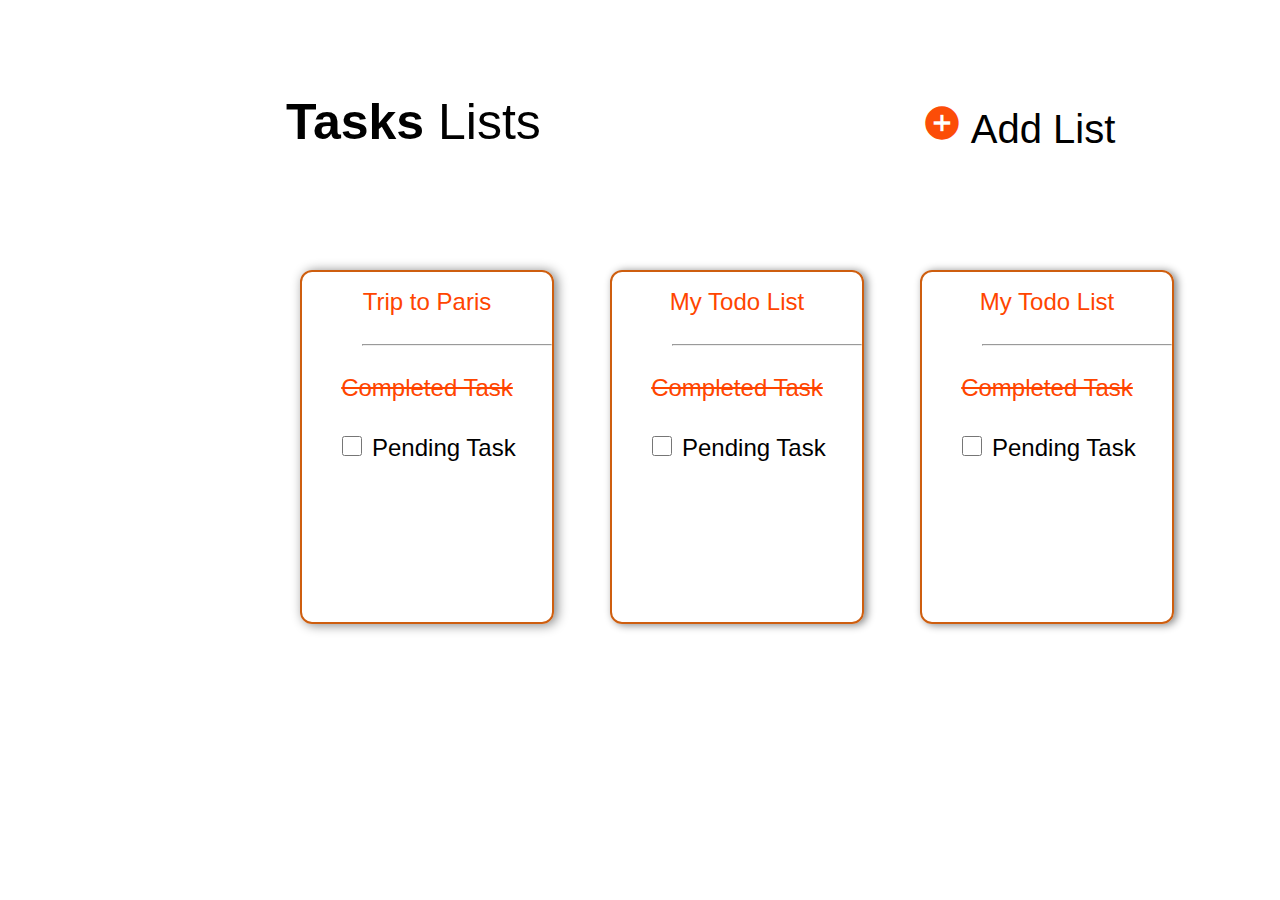
<file: indexpro.html>
<!DOCTYPE html>
<html lang="en">
<head>
    <meta charset="UTF-8">
    <meta http-equiv="X-UA-Compatible" content="IE=edge">
    <meta name="viewport" content="width=device-width, initial-scale=1.0">
    <title>to-do-mobile-app</title>
    <link rel="stylesheet" href="./indexpro.css">
    <link href="https://fonts.googleapis.com/icon?family=Material+Icons"  rel="stylesheet">
</head>
<body>
    <div class="one">
        <span class="first"><span class="first1">Tasks   <span class="first2"> Lists</span></span>
        <span class="second">
            <a href="./indexpro2.html">
            <span class="material-icons-outlined">add_circle</span></a>
                <span class="icon">Add List</span>
            </span>
        </div>
        <div class="grid">
            <div class="grid1">
               <a href="indexpro3.html" style="color: orangered;"> Trip to Paris </a><br><hr style="width: 75%; position: relative; left: 12%;">
                <div class="gs">Completed Task</div>
                <div class="col"><input type="checkbox"> Pending Task</div>
            </div>
            <div class="grid2">
                My Todo List <br><hr style="width: 75%; position: relative; left: 12%;">
            <div class="gs">Completed Task</div>
            <div class="col"><input type="checkbox"> Pending Task</div>
        </div>
        <div class="grid3">
                My Todo List <br><hr style="width: 75%; position: relative; left: 12%;">
            <div class="gs">Completed Task</div>
            <div class="col"><input type="checkbox"> Pending Task</div>
        </div>
    </div>
    <div class="grid-main">
        <div class="grid-1">
           <a href="indexpro3.html"> Trip to paris </a>
        </div>
        <div class="grid-2">
            My Todo List 2
            <a href="indexpro2.html"></a>
        </div>
        <div class="grid-3">
            My Todo List 3
            <a href="indexpro2.html"></a>
        </div>
        <div class="grid-4">
            My Todo List 4
            <a href="indexpro2.html"></a>
        </div>
        <div class="grid-5">
            My Todo List 5
        </div>
        </div>
</body>
</html>
</file>
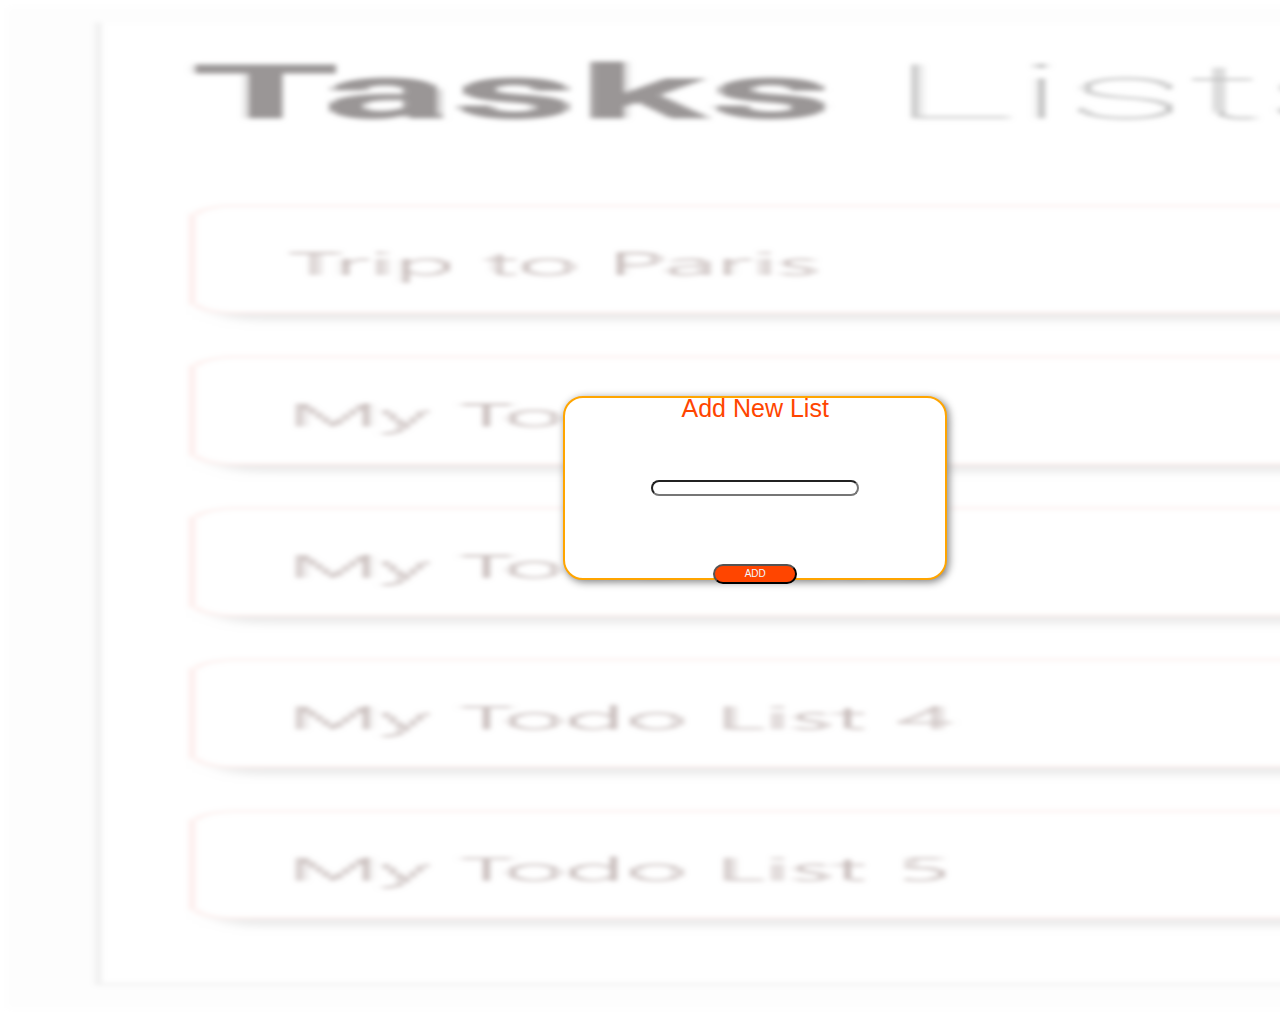
<file: indexpro2.html>
<!DOCTYPE html>
<html lang="en">
<head>
    <meta charset="UTF-8">
    <meta http-equiv="X-UA-Compatible" content="IE=edge">
    <meta name="viewport" content="width=device-width, initial-scale=1.0">
    <title>Document</title>
    <link rel="stylesheet" href="indexpro2.css">
    <link href="https://fonts.googleapis.com/icon?family=Material+Icons"  rel="stylesheet">
</head>
<body>
   <div class="test11"> </div>
        <div class="popup">
            Add New List <br> <br>
            <input type="text"><br> <br>
           <div class="add"><button>ADD</button></div>
        </div>
   
</body>
</html>
</file>
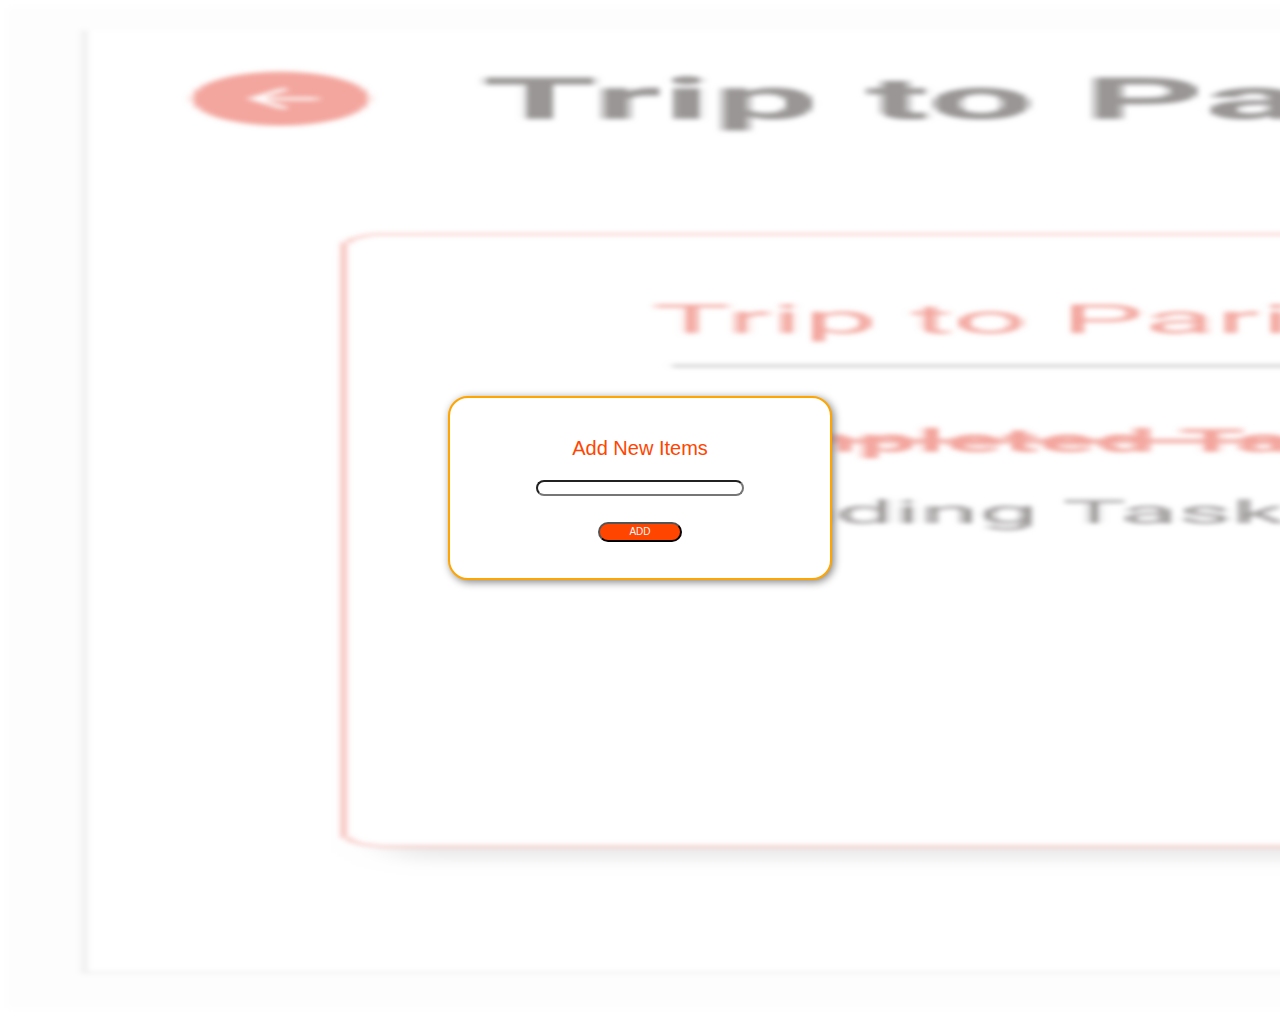
<file: indexpro4.html>
<!DOCTYPE html>
<html lang="en">
<head>
    <meta charset="UTF-8">
    <meta http-equiv="X-UA-Compatible" content="IE=edge">
    <meta name="viewport" content="width=device-width, initial-scale=1.0">
    <title>Document</title>
    <link rel="stylesheet" href="./indexpro4.css">
    <link href="https://fonts.googleapis.com/icon?family=Material+Icons"
    rel="stylesheet">
</head>
<body>
   <div class="test22"></div>
    <div class="popup">
        Add New Items <br>
        <input type="text"><br>
       <div class="add"><button>ADD</button></div>
    </div>
</body>
</html>
</file>
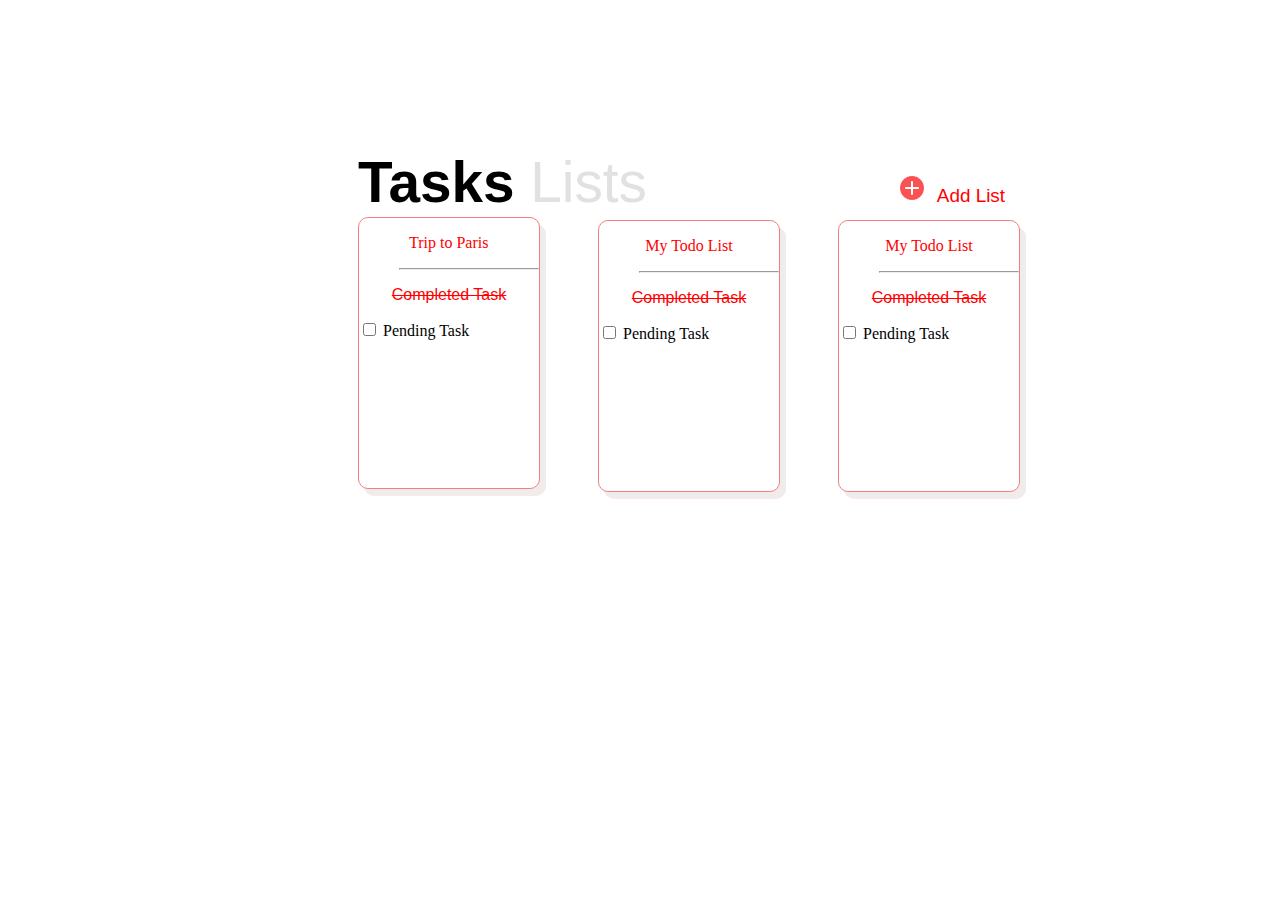
<file: project2.html>
<!DOCTYPE html>
<html lang="en">
<head>
    <meta charset="UTF-8">
    <meta http-equiv="X-UA-Compatible" content="IE=edge">
    <meta name="viewport" content="width=device-width, initial-scale=1.0">
    <title>project2</title>
    <link rel="stylesheet" href="./project2.css">
</head>
<body>
  <div class="center">
    <div class="card1">
        Tasks 
        <span>Lists
            <span class="tag2">
                <a href="./add.html">
                    <img src="./plusicon-pro.jpg" >
                </a>
            </span>
            <span class="tag1">
                <div><a href="./add.html">Add List</a></div>
            </span>
        </span>
    </div>
    
     <div class="card2">
            <p><a href="./trip.html">Trip to Paris</a></p>
            <hr>
            <p class="task">Completed Task</p>
            <input type="checkbox" name="Pending Task" placeholder="Pending Task" id="thriveni">
            <label for="thriveni">Pending Task</label>
        </div>
        <div class="card3">
            <p class="list">My Todo List</p>
            <hr>
            <p class="task">Completed Task</p>
            <input type="checkbox" name="Pending Task" placeholder="Pending Task" id="thriveni2">
            <label for="thriveni2">Pending Task</label>
        </div>
        <div class="card4">
            <p class="list">My Todo List</p>
            <hr>
            <p class="task">Completed Task</p>
            <input type="checkbox" name="Pending Task" placeholder="Pending Task" id="thriveni3">
            <label for="thriveni3">Pending Task</label>
        </div>
    
  </div>

</body>
</html>
</file>
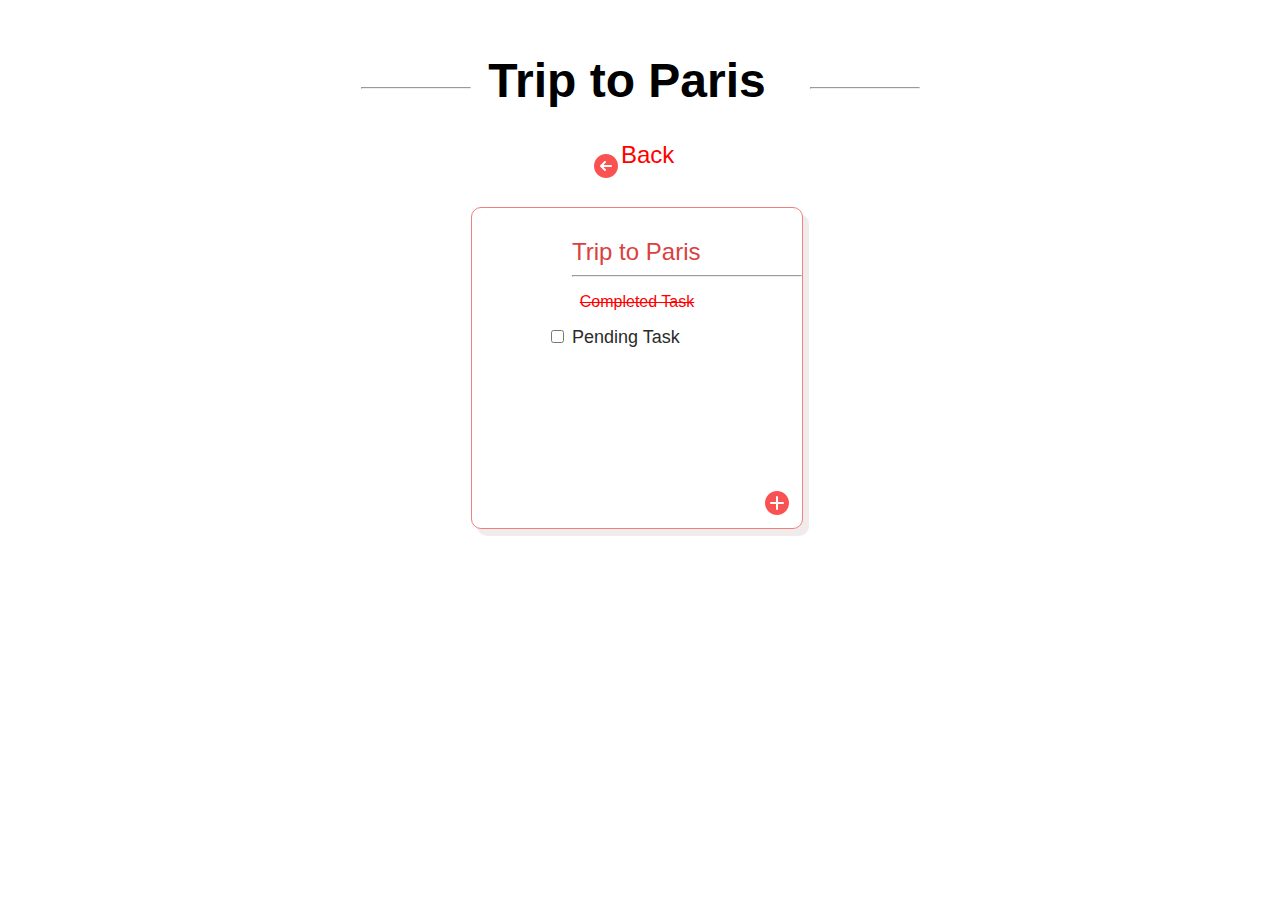
<file: trip.html>
<!DOCTYPE html>
<html lang="en">
<head>
    <meta charset="UTF-8">
    <meta http-equiv="X-UA-Compatible" content="IE=edge">
    <meta name="viewport" content="width=device-width, initial-scale=1.0">
    <title>Trip to paris</title>
    <link rel="stylesheet" href="./project2.css">
</head>
<body>
    <div class="line">
        
         <div class="before"><hr ></div>
        <div class="linetext"><h1>&nbsp;Trip to Paris</h1></div>
        <div class="after"><hr></div><br>
         <div class="symbol"><a href="./project2.html"><img src="./goback-pro.jpg" ></a></div> 
         <div class="act"><a href="./project2.html">Back</a></div> 
         <br><br><div class="last">
        <div class="last1">Trip to Paris</div>
        <div class="last2"><hr></div>
        <p class="task">Completed Task</p>
        <div class="last3">
        <input type="checkbox" name="Pending Task" placeholder="Pending Task" id="thriveni">
        <label for="thriveni">Pending Task</label>
        </div>
        <a href="./trip-list.html">
            <div class="plus1"><img src="./plusicon-pro.jpg">  </div> 
        </a>
    </div>
   

   </div>
</body>
</html>
</file>
<file: indexpro.css>
.first{
    display: inline-flex;
    position: relative;
    top: 85px;
    left: 22%;
    font-size: 50px;
    font-family: 'Robot', sans-serif;
}
.grid-main{
    display: none;
}
.first1{
    font-weight: 700;
}
.first2{
    font-weight: 90;
    font-size: 50px;
}
.material-icons-outlined{
    font-family: 'Material Icons';
    font-style: normal;
    font-size: 40px;
    color: rgb(252, 77, 8);
}
a{
    text-decoration: none;
}
.second{
    font-size: 40px;
    position:relative;
    right: -85%;
    top: 10px;
}
.grid{
    display: grid;
    font-family: 'Robot', sans-serif;
    grid-template-columns: 60px 60px 60px;
    column-gap: 250px;
    position: absolute;
    top: 30%;
    left: 300px;
}
.grid1{
    border: 2px solid rgb(206, 94, 15);
    height: 350px;
    width: 250px;
    border-radius: 12px;
    text-align: center;
    color: orangered;
    font-size: 24px;
    line-height: 60px;
    box-shadow: +3px +1px 12px gray;
}
.grid2{
    border: 2px solid rgb(206, 94, 15);
    height: 350px;
    width: 250px;
    border-radius: 12px;
    text-align: center;
    color: orangered;
    font-size: 24px;
    line-height: 60px;
    box-shadow: 3px 1px 8px gray;
}
.grid3{
    border: 2px solid rgb(206, 94, 15);
    height: 350px;
    width: 250px;
    border-radius: 12px;
    text-align: center;
    color: orangered;
    font-size: 24px;
    line-height: 60px;
    box-shadow: 3px 1px 8px gray;
}
.gs{
    text-decoration: line-through;
}
.col{
    color: black;
}
input{
    height: 20px;
    width: 20px;
}
@media  (min-width:400px) and (max-width:850px)
{
    body{
        height: 550px;
        width: 300px;
        margin: 0;
    }
    .first{
        display: inline;
        position: relative;
        top: 38px;
        left: 4%;
        font-size: 35px;
        font-family: 'Segoe UI', Tahoma, Geneva, Verdana, sans-serif;
    }
    .firsts{
        font-weight: 700;
    }
    .firstss{
        font-weight: 100;
        font-size: 35px;
    }
    .material-icons-outlined{
        font-family: 'Material Icons';
        font-style: normal;
        font-size: 40px;
        color: rgb(253, 72, 0);
    }
    .second{
        font-size: 40px;
        position:relative;
        top: 10px;
        left: 7vw;
    }
    .icon{
        display: none;
    }
    .grid{
        display: none;
    }
    .grid-main{
        display: grid;
        font-family: 'Segoe UI', Tahoma, Geneva, Verdana, sans-serif;
        font-weight: 450;
        grid-template-columns: 60px;
        text-decoration: none;
        row-gap: 20px;
        position: absolute;
        top: 25%;
        left: 20px;
    }
    .grid-1{
        border: 1px solid rgb(179, 116, 0);
        border-radius: 8px;
        box-shadow: 3px 3px 5px gray;
        width: 210px;
        padding: 12px;
        /* height: 45px; */
    }
    .grid-2{
        border: 1px solid rgb(179, 116, 0);
        border-radius: 8px;
        box-shadow: 3px 3px 5px gray;
        width: 210px;
        padding: 12px;
    }
    .grid-3{
        border: 1px solid rgb(179, 116, 0);
        border-radius: 8px;
        box-shadow: 3px 3px 5px gray;
        width: 210px;
        padding: 12px;
    }
    .grid-4{
        border: 1px solid rgb(179, 116, 0);
        border-radius: 8px;
        box-shadow: 3px 3px 5px gray;
        width: 210px;
        padding: 12px;
    }
    .grid-5{
        border: 1px solid rgb(179, 116, 0);
        border-radius: 8px;
        box-shadow: 3px 3px 5px gray;
        width: 210px;
        padding: 12px;
    }
}
</file>
<file: indexpro2.css>
.test11{
    background-color: white;
    height:1000px;
    width:2000px;
    background-image: url(image1.png);
    background-repeat: no-repeat;
    background-size: 2000px 1000px;  
    filter: blur(2px) opacity(0.5);
}
.popup{
    height: 180px;
    width: 380px;
    border: 2px solid orange;
    border-radius: 20px;
    box-shadow: 2px 2px 8px gray;
    z-index:1;
    position: absolute;
    top: 44%;
    left: 44%;
    font-family: sans-serif;
    display: flex;
    background-color: white;
    color: orangered;
    line-height: 40px;
    font-size: 25px;
    flex-direction: column;
    justify-content: center;
    align-items: center;
}
input{
    position: absolute;
    width: 200px;
    height:10px;
    border-radius: 10px;
    margin:3px;
}
.add{
    text-align: center;
}
button{
    /* border: 1px solid orangered; */
    background-color: orangered;
    width: 84px;
    border-radius: 20px;
    color: aliceblue;
    cursor: pointer;
    font-size: 10px;
    height: 20px;
}
@media (min-width:400px) and (max-width:850px)
{
    .test11{
        background-color: white;
        height:800px;
        width:500px;
        background-image: url(image1.png);
        background-repeat: no-repeat;
        background-size: 500px 500px;  
        filter: blur(2px) opacity(0.5);
    }
    .popup{
        position: absolute;
        left:20vw;
        top: 34vh;
        z-index: 1;
        height: 120px;
        width: 200px;
        font-size: 20px;
        padding: 10px;
    }
    input{
        width: 100px;
        height:15px;
    }
    .add{
        font-size:35px ;
        
    }
}
</file>
<file: indexpro4.css>
.test22{
    background-color: white;
    height:1000px;
    width:2000px;
    background-image: url(img2.png);
    background-repeat: no-repeat;
    background-size: 2000px 1000px;  
    filter: blur(2px) opacity(0.5);
}
.popup{
    height: 180px;
    width: 380px;
    border: 2px solid orange;
    border-radius: 20px;
    box-shadow: 2px 2px 8px gray;
    z-index:1;
    position: absolute;
    top: 44%;
    left: 35%;
    font-family: sans-serif;
    display: flex;
    background-color: white;
    color: orangered;
    line-height: 40px;
    font-size: 20px;
    flex-direction: column;
    justify-content: center;
    align-items: center;
}
input{
    position: absolute;
    width: 200px;
    height:10px;
    border-radius: 10px;
    margin:3px;
}
.add{
    text-align: center;
}
button{
    background-color: orangered;
    width: 84px;
    border-radius: 20px;
    color: aliceblue;
    cursor: pointer;
    font-size: 10px;
    height: 20px;
}
@media (min-width:400px) and (max-width:850px)
{
    
    .test22{
        background-color: white;
        height:800px;
        width:500px;
        background-image: url(img2.png);
        background-repeat: no-repeat;
        background-size: 500px 500px;  
        filter: blur(2px) opacity(0.5);
    }
 
    .popup{
        position: absolute;
        left: 20vw;
        top: 34vh;
        z-index: 1;
        height: 120px;
        width: 200px;
        font-size: 20px;
        padding: 10px;
    }
    input{
        width: 100px;
        height:15px;
    }
}
</file>
<file: project2.css>
.center {
    margin-left: 200px;
   
}

.card1 {
    font-size: 1.5cm;
    font-family: 'Gill Sans', 'Gill Sans MT', Calibri, 'Trebuchet MS', sans-serif;
    font-weight: bold;
    margin-top: 150px;
    margin-left: 150px;
    
}

span {
    font-family: 'Lucida Sans', 'Lucida Sans Regular', 'Lucida Grande', 'Lucida Sans Unicode', Geneva, Verdana, sans-serif;
    font-weight: lighter;
    color: rgb(226, 224, 224);
}

.add {
    font-size: 0.5cm;
    color: red;
    margin-left: 130px;
    text-align: center;
}


.card2 {
    width: 180px;
    height: 270px;
    margin-left: 150px;
    margin-top: 2px;
    background-color: white;
    border: 1px solid lightcoral;
    border-radius: 10px;
    box-shadow: 6px 7px rgb(241, 235, 236);
    position: absolute;
   
    
}

a {
    text-decoration: none;
    color: red;
    padding-left: 50px;


}

.tag1 {
    font-size: 0.5cm;
    position: absolute;
    margin-top: 35px;
    margin-left: 240px;
    color: black;

}

.tag2 {
    position: absolute;
    margin-top: 1px;
    margin-left: 200px;
}

.task {
    color: red;
    font-family: 'Franklin Gothic Medium', 'Arial Narrow', Arial, sans-serif;
    text-align: center;
    text-decoration: line-through;

}

hr {
    margin-left: 40px;

}

.list {
    color: red;
    text-align: center;
}

.card3 {
    width: 180px;
    height: 270px;
    margin-left: 390px;
    margin-top: 5px;
    background-color: white;
    border: 1px solid lightcoral;
    border-radius: 10px;
    position: absolute;
    box-shadow: 6px 7px rgb(241, 235, 236);

}

.card4 {
    width: 180px;
    height: 270px;
    margin-left: 630px;
    margin-top: 5px;
    background-color: white;
    border: 1px solid lightcoral;
    border-radius: 10px;
    position: absolute;
    box-shadow: 6px 7px rgb(241, 235, 236);

}

.page1 {
    width: 950px;
    height: 500px;
    border: 1px solid white;
    margin-left: 130px;
    margin-top: 40px;
    background-image: url(./Blur.jpg);
    filter: blur(5px);
    background-position: center;
    background-repeat: no-repeat;
    background-size: cover;
    
}

.page2 {
    width: 340px;
    height: 170px;
    border: 1px solid rgb(241, 88, 88);
    border-radius: 10px;
    background-color: white;
    text-align: center;
    padding-top: -200px;
    color: red;
    position: absolute;
    top: 250px;
    left: 500px;
    box-shadow: 6px 7px rgb(241, 235, 236);

}

.box {
    width: 245px;
    height: 30px;
    border: 1px solid red;
    border-radius: 5px;
    position: absolute;
    left: 50px;
    top: 40px;
    box-shadow: 3px 4px rgb(241, 235, 236);



}

.button {
    width: 70px;
    border: 1px solid red;
    border-radius: 20px;
    padding: 7px 5px;
    background-color: rgb(223, 39, 39);
    position: absolute;
    color: white;
    top: 90px;
    left: 135px;
}

.border {
    width: 1200px;
    height: 600px;
    margin: 50px 80px;
    border: 1px solid gray;
    background-position: center;

}

.line {
    width: 630px;
    height: 550px;
    border: 1px solid white;
    position: absolute;
    top: 20px;
    left: 320px;
}

.linetext {
    font-family: 'Segoe UI', Tahoma, Geneva, Verdana, sans-serif;
    font-size: x-large;
    display: inline-block;


}

.before {
    width: 150px;
    display: inline-block;

}

.after {
    width: 150px;
    display: inline-block;
}

.symbol {
    position: absolute;
    margin-left: 220px;
    top: 130px;
}

.act {
    font-family: Verdana, Geneva, Tahoma, sans-serif;
    font-size: x-large;
    position: relative;
    left: 250px;
    margin-top: 1px;
    color: gray;
}

.last {
    width: 330px;
    height: 320px;
    margin-left: 150px;
    margin-top: 2px;
    background-color: white;
    border: 1px solid lightcoral;
    border-radius: 10px;
    position: absolute;
    box-shadow: 6px 7px rgb(241, 235, 236);

}

.last1 {
    font-family: 'Segoe UI', Tahoma, Geneva, Verdana, sans-serif;
    font-size: x-large;
    color: rgb(219, 65, 65);
    padding-left: 100px;
    padding-top: 30px;
    padding-bottom: 1px;
}

.last2 {
    margin-left: 60px;
}

.task1 {
    font-family: 'Segoe UI', Tahoma, Geneva, Verdana, sans-serif;
    font-size: large;
    font-weight: bold;
    color: rgb(219, 65, 65);
    padding-left: 100px;
    padding-top: 10px;
    padding-bottom: 1px;
    text-decoration-line: line-through;
    text-decoration-thickness: 0.2rem;

}

.last3 {
    font-family: 'Segoe UI', Tahoma, Geneva, Verdana, sans-serif;
    font-size: large;
    color: rgb(44, 43, 43);
    font-weight: 500;
    padding-left: 75px;
}

.plus1 {
    position: absolute;
    top: 280px;
    left: 290px
}

.page12 {
    width: 950px;
    height: 500px;
    border: 1px solid white;
    margin-left: 130px;
    margin-top: 40px;
    background-image: url(./Blur1.jpg);
    filter: blur(5px);
    background-position: center;
    background-repeat: no-repeat;
    background-size: cover;
}
</file>
